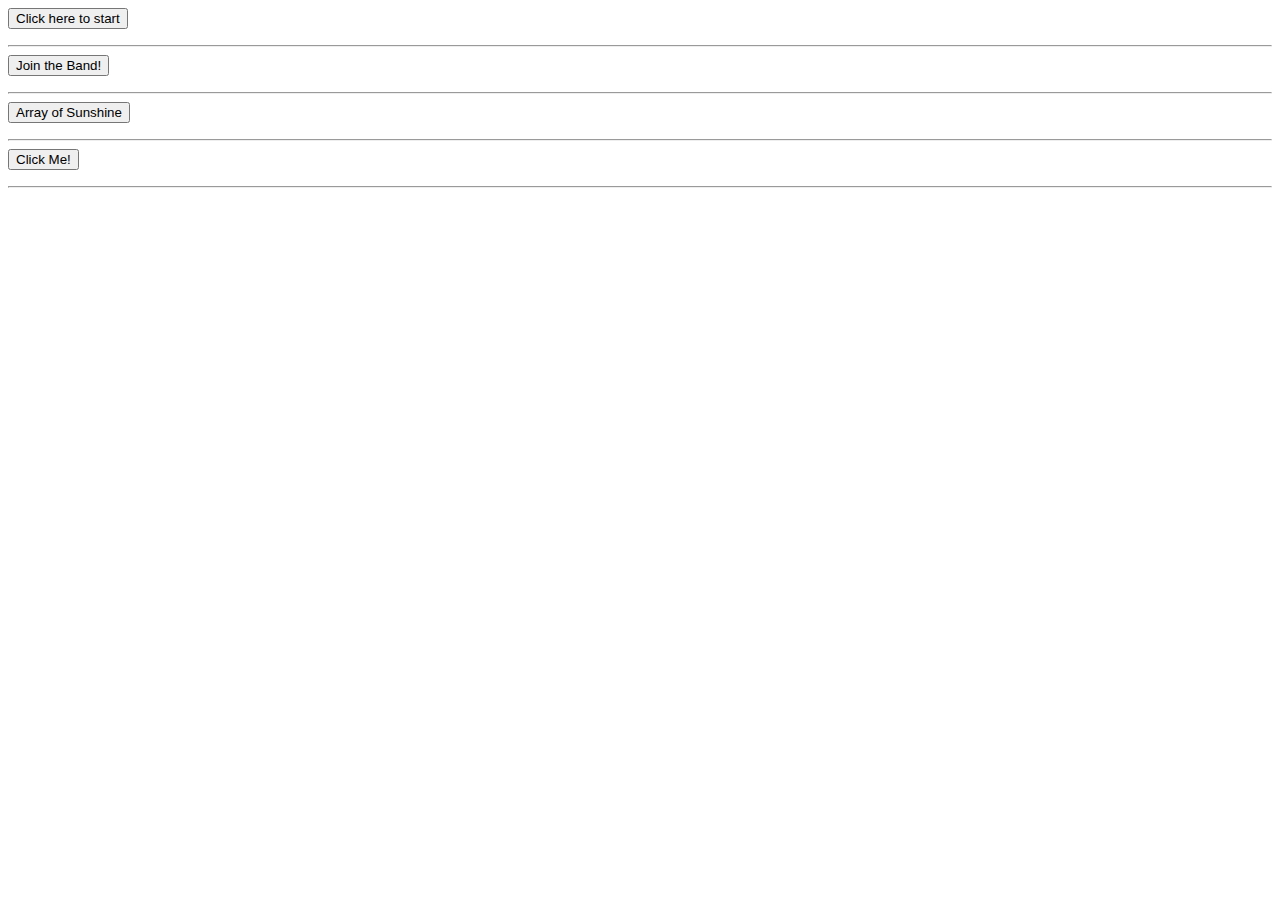
<file: Basic_JavaScript_Projects/Project10_loops_arrays/index.html>
<!DOCTYPE html>
<html lang="en">

<head>
    <meta charset="UTF-8" />
    <title>Project10_loops_array</title>
    <script src="JS/main.js" defer></script>
</head>

<body>
    <!--while loop function-->
    <button onclick="count_to_Ten()">Click here to start</button>
    <p id="Counting_to_Ten"></p>
    <hr />

    <!--For loop function-->
    <button onclick="for_Loop()">Join the Band!</button>
    <p id="List_of_Instruments"></p>
    <hr />

    <!--Array function-->
    <button onclick="color_array()">Array of Sunshine</button>
    <p id="Array"></p>
    <hr />

    <!--Creating an object using let-->
    <button onclick="car()">Click Me!</button>
    <p id="car"></p>
    <hr />
</body>

</html>
</file>
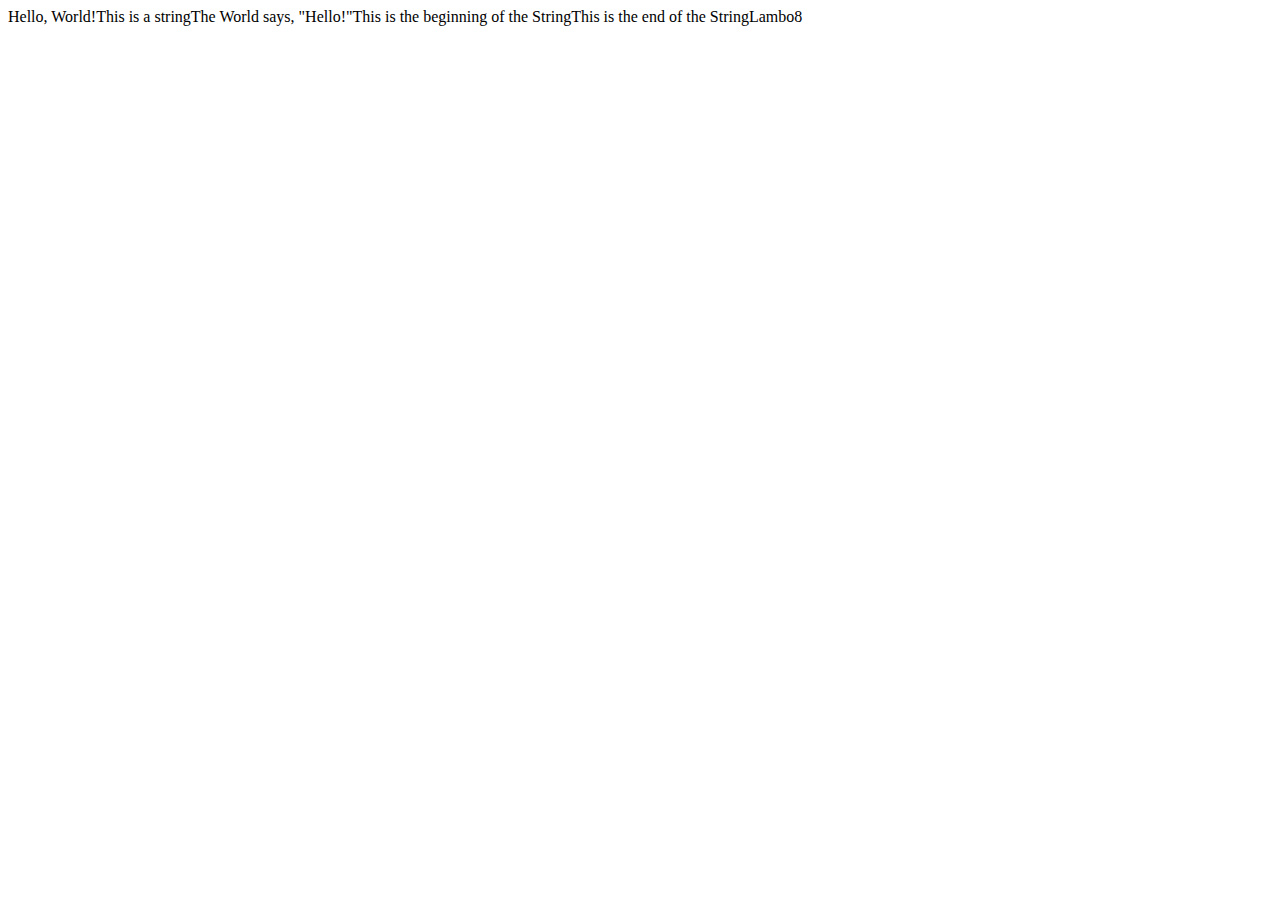
<file: Basic_JavaScript_Projects/Project1_Expressions_Alert/index.html>
<!DOCTYPE html>
<html lang="en">
<head>
    <title>Basic JavaScript Assignment</title>
    <meta charset="UTF-8">
</head>

<body>
    <script src="JS/main.js">
        
    </script>
</body>

</html>
</file>
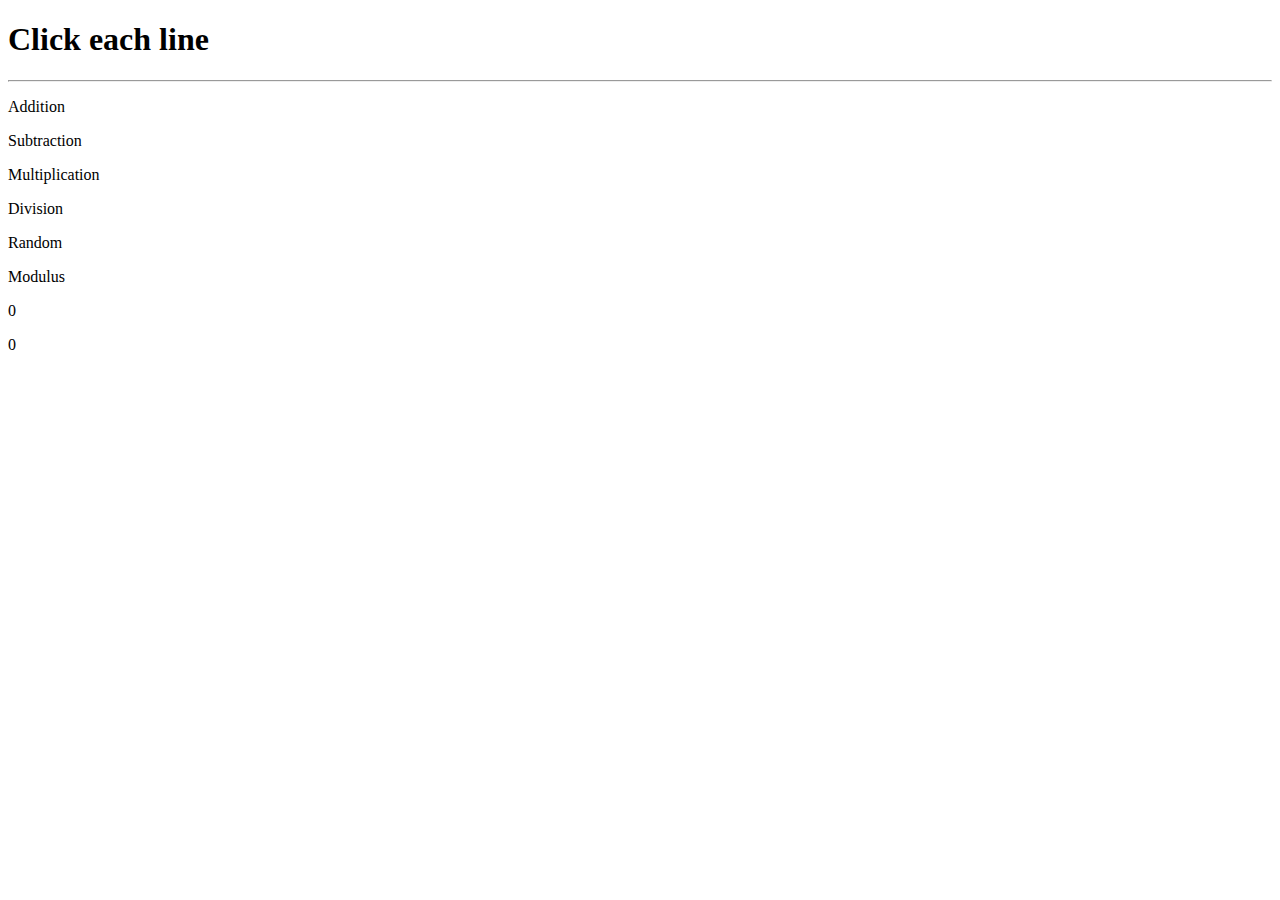
<file: Basic_JavaScript_Projects/Project3_math_operators/index.html>
<!DOCTYPE html>
<html lang="en">
<head>
    <title>JavaScript Function Assignment</title>
    <meta charset="UTF-8">
    <script src="JS/main.js"></script>
</head>

<body>
    <!--Call the JS function-->
    <h1>Click each line</h1>
    <hr>
    <p id = "Add" onclick="addition()">Addition</p>
    <p id = "Sub" onclick="subtraction()">Subtraction</p>
    <p id = "Mlt" onclick="multiplication()">Multiplication</p>
    <p id = "Div" onclick="division()">Division</p>
    <p id = "Ran" onclick="random()">Random</p>
    <p id = "Mod" onclick="modulus_operator()">Modulus</p>
    <p id = "IncrementText" onclick="Increment()">0</p>
    <p id = "DecrementText" onclick="Decrement()">0</p>     
</body>

</html>
</file>
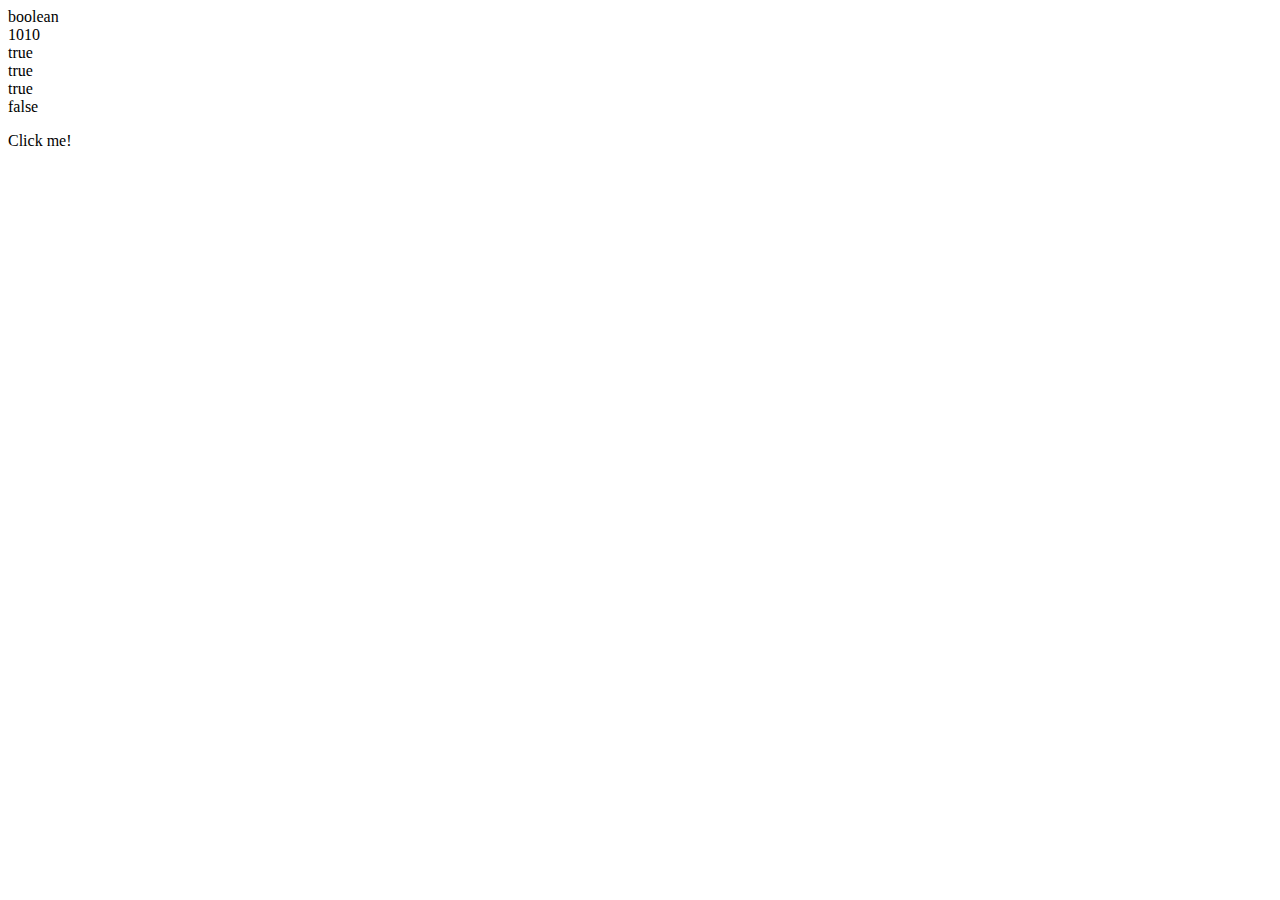
<file: Basic_JavaScript_Projects/Project5_comparisons_type_coercion/index.html>
<!DOCTYPE html>
<html lang="en">
<head>
    <title>Project5_comparisons_type_coercion</title>
    <meta charset="UTF-8">
    <script src="JS/main.js"></script>
</head>

<body>
    <p id="Not" onclick="not_Function()">Click me!</p>
    
</body>

</html>
</file>
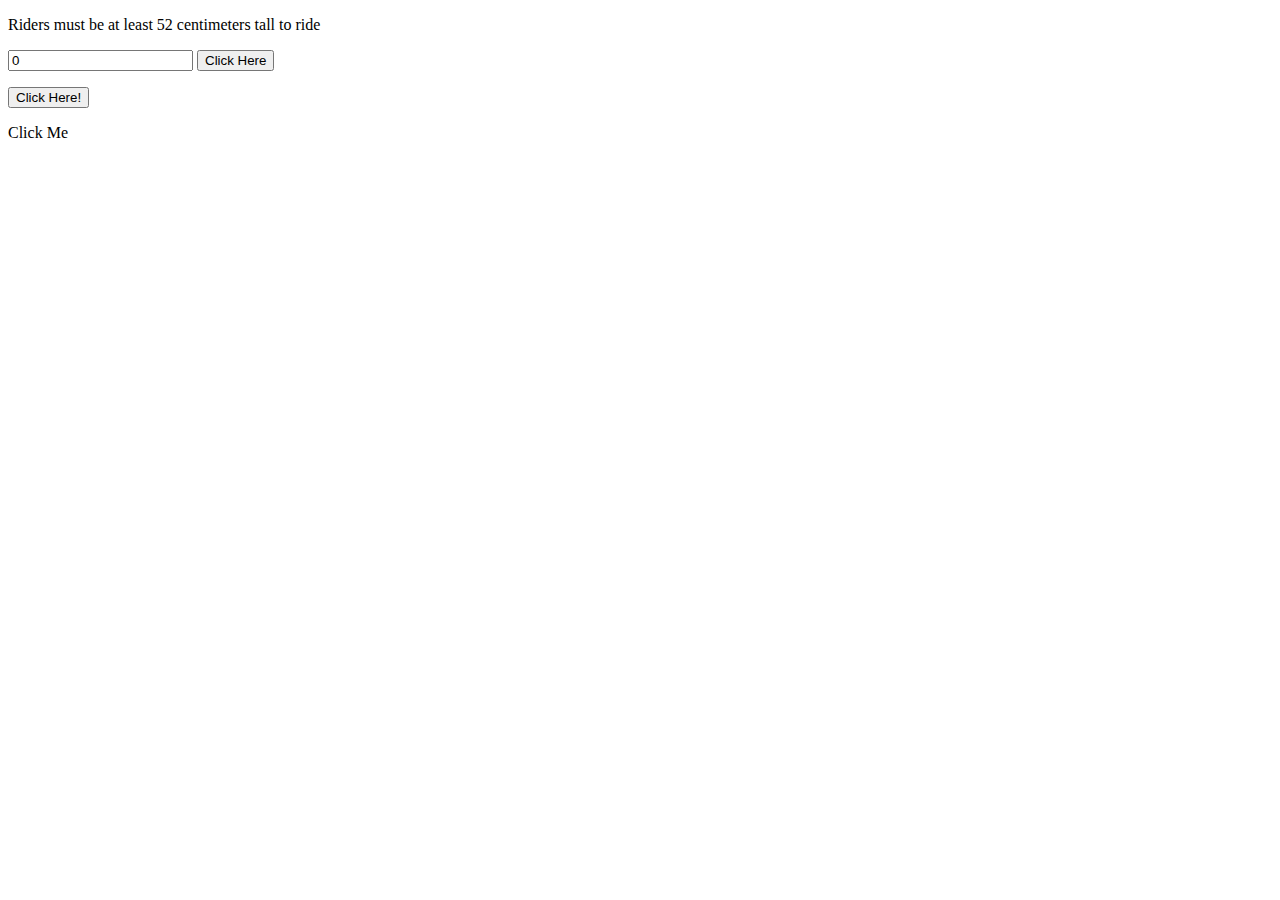
<file: Basic_JavaScript_Projects/Project6_ternary_operators_constructors/index.html>
<!DOCTYPE html>
<html lang="en">
<head>
    <title>Project6_ternary_operators_constructors</title>
    <meta charset="UTF-8">
    <script src="JS/main.js"></script>
</head>

<body>
    <p>Riders must be at least 52 centimeters tall to ride</p>
    <input id="Height" value="0" />
    <button onclick="Ride_Function()">Click Here</button>
    <p id="Ride"></p>

    <!--Calling myFunction-->
    <button onclick="myFunction()">Click Here!</button>
    <p id="Keywords_and_Constructors"></p>

    <!--Calling the nested function add_strings-->
    <p id="Nested_Function" onclick="add_Strings()">Click Me</p>
    
</body>

</html>
</file>
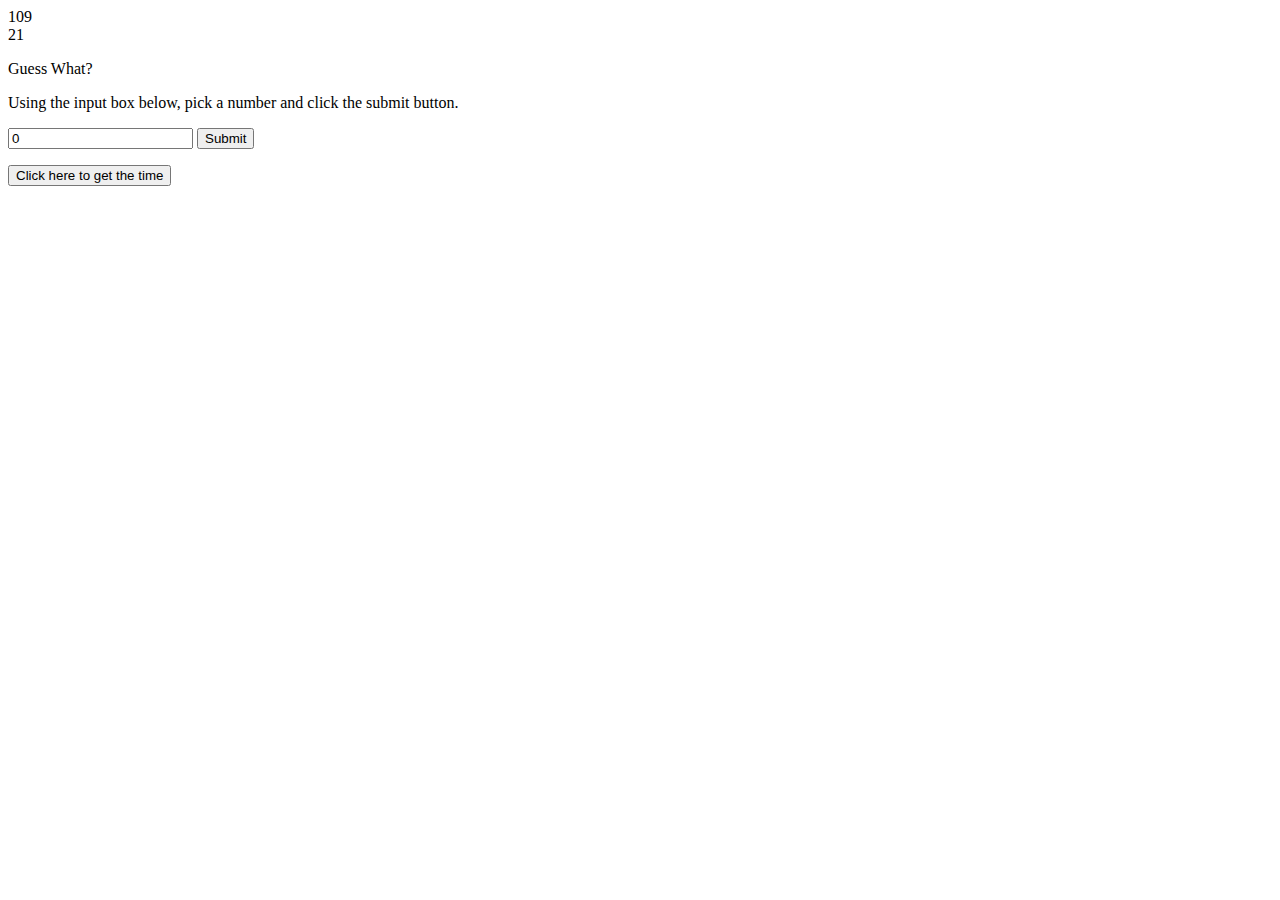
<file: Basic_JavaScript_Projects/Project7_scope_time_function/index.html>
<!DOCTYPE html>
<html lang="en">

<head>
    <meta charset="UTF-8">
    <title>Project7_scope_time_functions</title>
    <script src="JS/main.js"></script>
</head>

<body>
    <!--call get_Date()-->
    <p id="Greeting" onclick="get_Date()">Guess What?</p>

    <!--call get_Reply()-->
    <p>Using the input box below, pick a number and click the submit button.</p>
    <input type="number" value="0" id="userInput">
    <button type="button" onclick="get_Reply()">Submit</button>
    <p id="feedback"></p>

    <!--calling the Time_function()-->
    <p id="Time_of_day"></p>
    <button onclick="Time_function()">Click here to get the time</button>
</body>

</html>
</file>
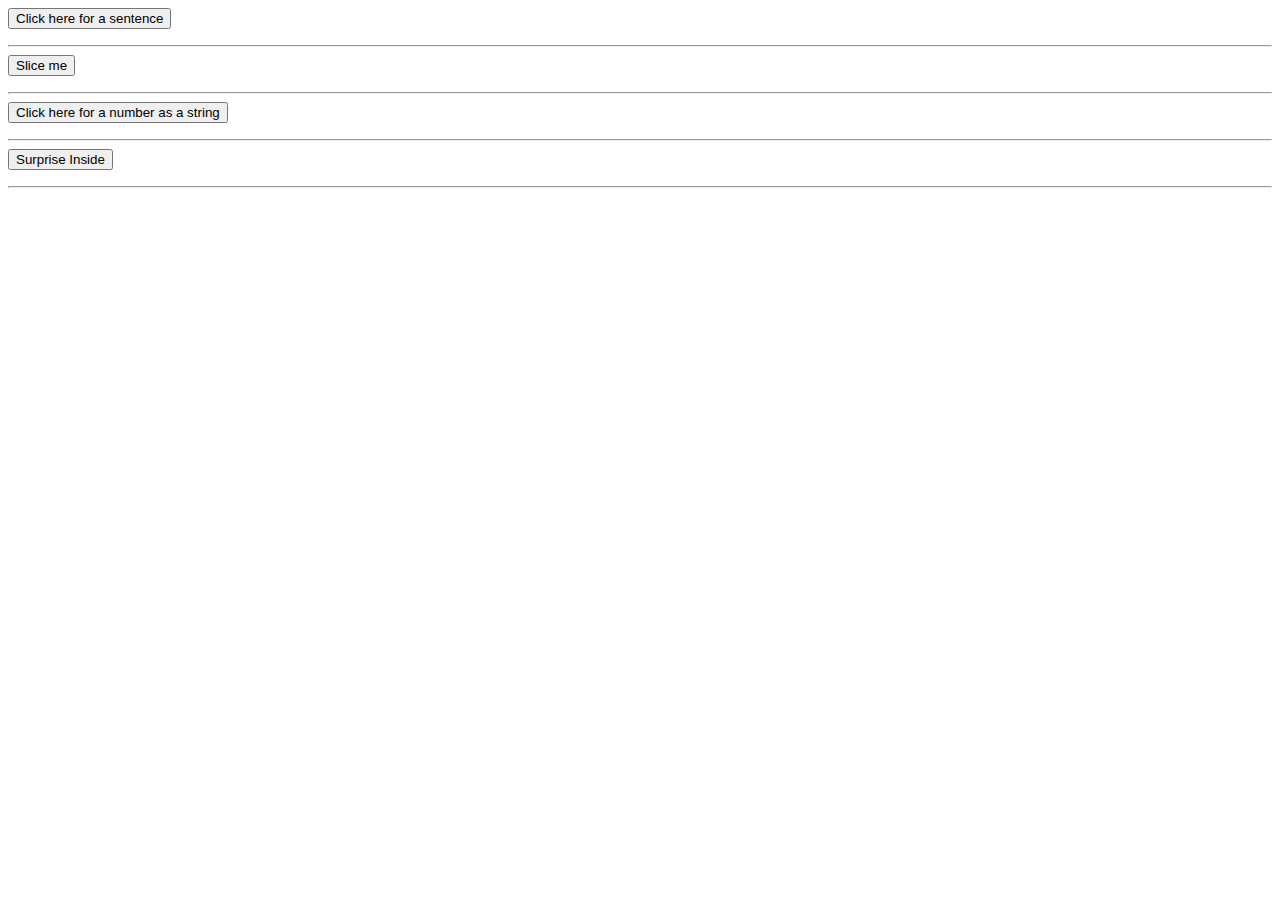
<file: Basic_JavaScript_Projects/Project8_string_methods/index.html>
<!DOCTYPE html>
<html lang="en">

<head>
    <meta charset="UTF-8">
    <title>Project8_string_methods</title>
    <script src="JS/main.js"></script>
</head>
<body>
    <!--.concat() method-->
    <button onclick="full_sentence()">Click here for a sentence</button>
    <p id="StringMethod"></p>
    <hr />

    <!--.slice() method-->
    <button onclick="slice_Method()">Slice me</button>
    <p id="Slice"></p>
    <hr />

    <!--.toString() method-->
    <button onclick="string_Method()">Click here for a number as a string</button>
    <p id="ToString"></p>
    <hr />

    <!--.toPrecision() method-->
    <button onclick="precision_method()">Surprise Inside</button>
    <p id="SpecificLength"></p>
    <hr />
</body>
</html>
</file>
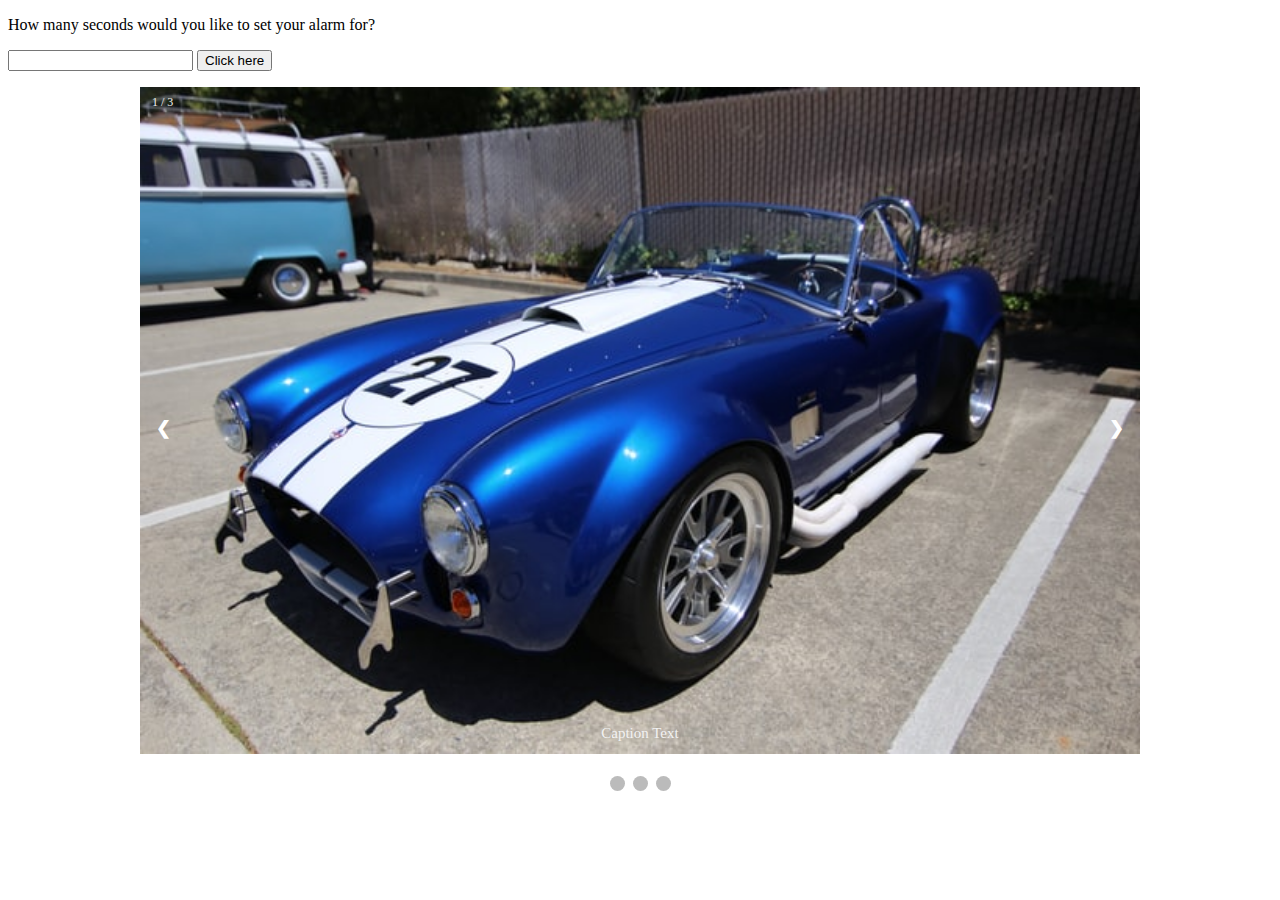
<file: Basic_JavaScript_Projects/Project9_countdown_slideshow/index.html>
<!DOCTYPE html>
<html lang="en">

<head>
    <meta charset="UTF-8">
    <title>Project9_countdown_slideshow</title>
    <link rel="stylesheet" type="text/css" href="CSS/main.css">
  </head>
<body>
    <p>How many seconds would you like to set your alarm for?</p>
    <input id="seconds" value="" />
    <button onclick="countdown()">Click here</button>
    <p id="timer"></p>


    <!-- Slideshow container -->
<div class="slideshow-container">

    <!-- Full-width images with number and caption text -->
    <div class="mySlides fade">
      <div class="numbertext">1 / 3</div>
      <img src="car1.jpg" style="width:100%">
      <div class="text">Caption Text</div>
    </div>
  
    <div class="mySlides fade">
      <div class="numbertext">2 / 3</div>
      <img src="car2.jpg" style="width:100%">
      <div class="text">Caption Two</div>
    </div>
  
    <div class="mySlides fade">
      <div class="numbertext">3 / 3</div>
      <img src="car3.jpg" style="width:100%">
      <div class="text">Caption Three</div>
    </div>
  
    <!-- Next and previous buttons -->
    <a class="prev" onclick="plusSlides(-1)">&#10094;</a>
    <a class="next" onclick="plusSlides(1)">&#10095;</a>
  </div>
  <br>
  
  <!-- The dots/circles -->
  <div style="text-align:center">
    <span class="dot" onclick="currentSlide(1)"></span>
    <span class="dot" onclick="currentSlide(2)"></span>
    <span class="dot" onclick="currentSlide(3)"></span>
  </div>

    <script src="JS/main.js"></script>
</body>
</html>
</file>
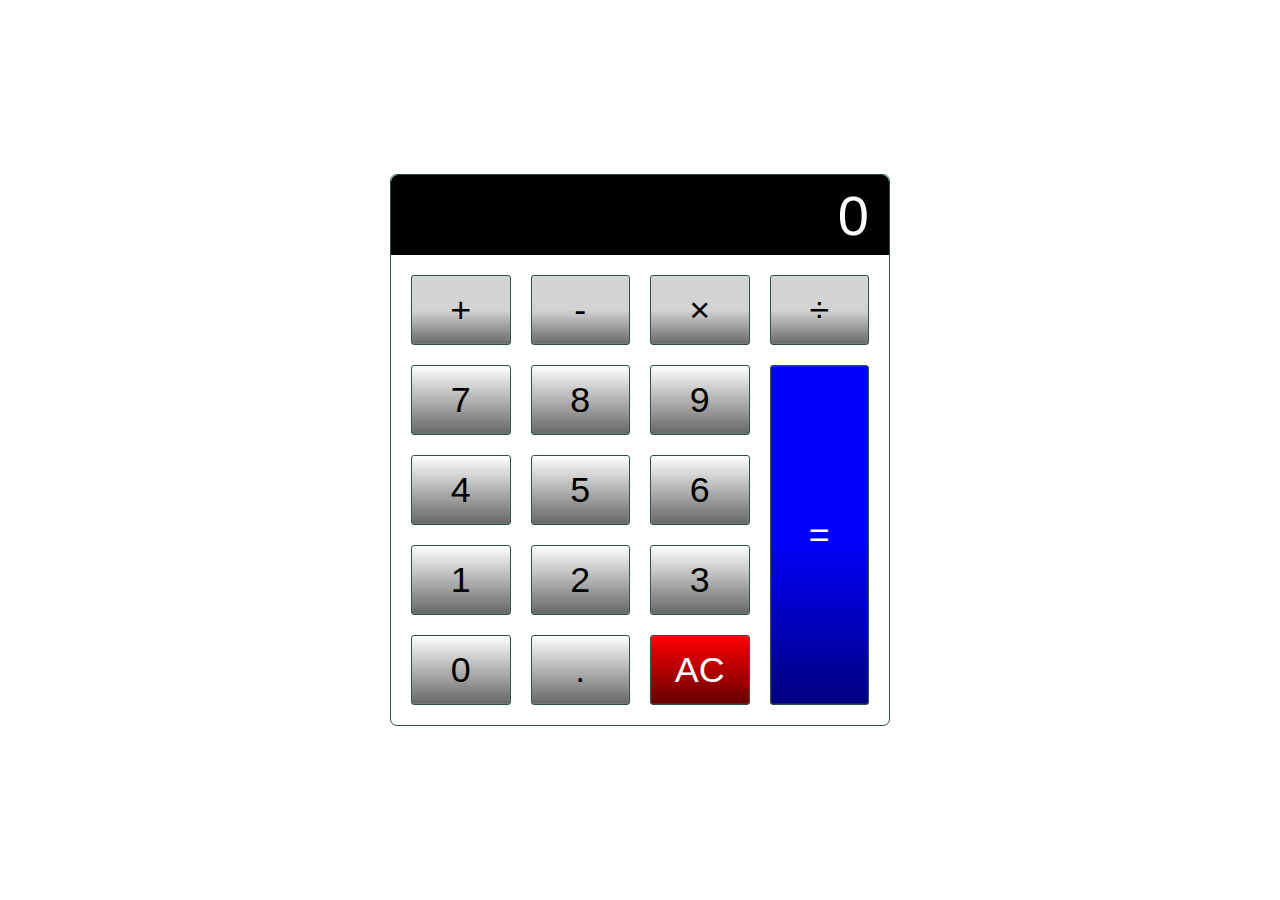
<file: Basic_JavaScript_Projects/calculator.html>
<!DOCTYPE html>
<html lang="en">
    <head>
        <meta charset="UTF-8">
        <meta name="viewport" content="width=device-width, initial-scale=1.0">
        <meta http-equiv="X-UA-Compatible" content="ie=edge">
        <title>Calculator</title>
        <link rel="stylesheet" href="CSS/Calculator_CSS.css">
     
    </head>

    <body>
        <!--This is the main div container that will display the calculator-->
        <div class="calculator">
            <!--This input displays the result of the calculator-->
            <input type="text" class="calculator-screen" value="0" disabled>
            <!--This section displays all buttons that a user can press to make a calculation-->
            <div class="calculator-keys">

                <button type="button" class="operator" value="+">+</button>
                <button type="button" class="operator" value="-">-</button>
                <button type="button" class="operator" value="*">&times;</button>
                <button type="button" class="operator" value="/">&divide;</button>

                <button type="button" value="7">7</button>
                <button type="button" value="8">8</button>
                <button type="button" value="9">9</button>

                <button type="button" value="4">4</button>
                <button type="button" value="5">5</button>
                <button type="button" value="6">6</button>

                <button type="button" value="1">1</button>
                <button type="button" value="2">2</button>
                <button type="button" value="3">3</button>

                <button type="button" value="0">0</button>
                <button type="button" class="decimal function" value=".">.</button>
                <button type="button" class="all-clear function" value="all-clear">AC</button>

                <button type="button" class="equal-sign operator" value="=">=</button>
            </div>
        </div>

        <script src="./Javascript/Calculator_Javascript.js"></script>

    </body>

</html>
</file>
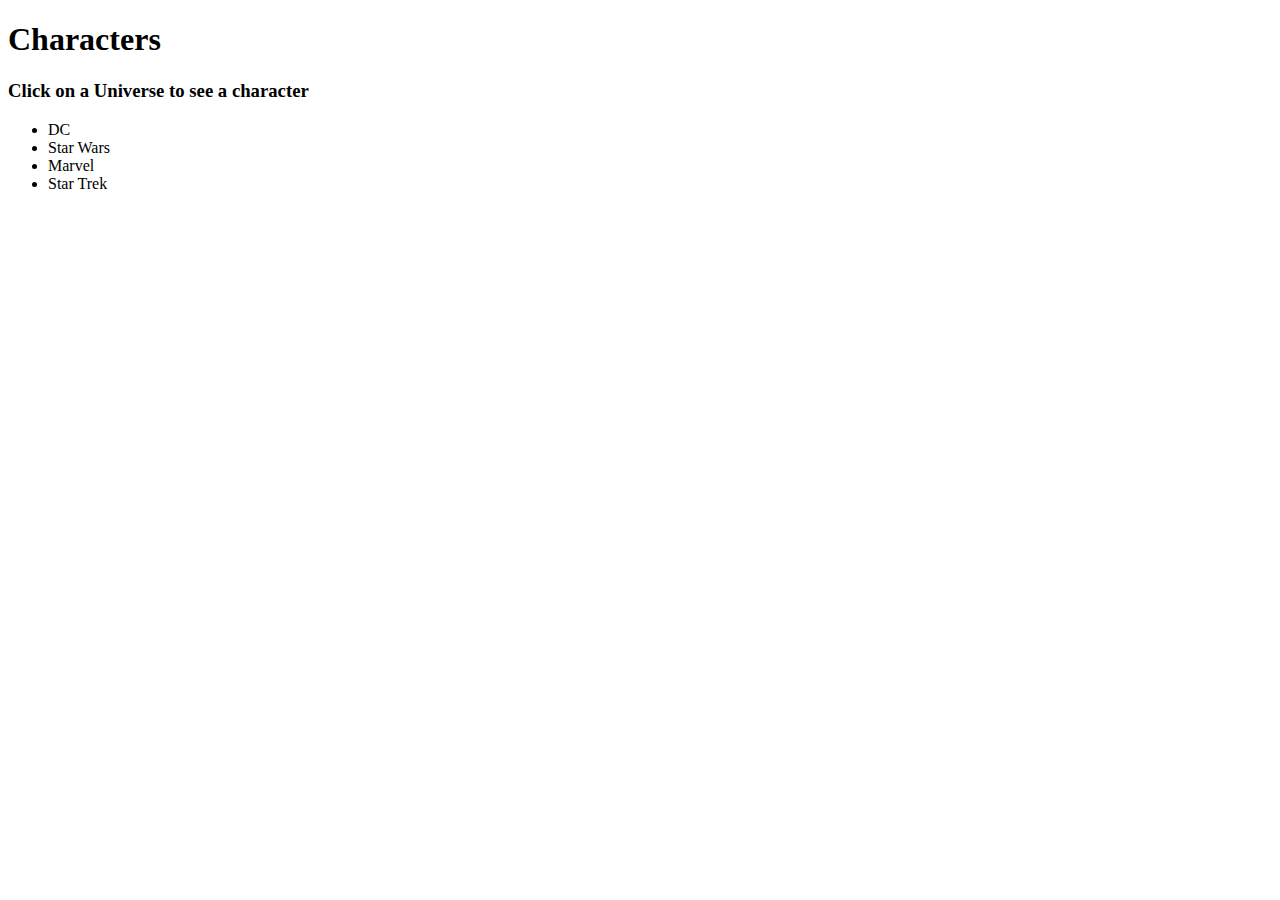
<file: Basic_JavaScript_Projects/HTML_3.html>
<!DOCTYPE html>
<html lang="en">

<head>
    <meta charset="UTF-8" />
    <title>Data_Attributes</title>
    <script src="JavaScript_3.js"></script>
</head>

<body>
    <h1>Characters</h1>
    <h3>Click on a Universe to see a character</h3>

    <ul>
        <li onclick="displayType(this)" id="DC" data-character-type="Batman">DC</li>
        <li onclick="displayType(this)" id="Star Wars" data-character-type="Luke Skywalker">Star Wars</li>
        <li onclick="displayType(this)" id="Marvel" data-character-type="Thor">Marvel</li>
        <li onclick="displayType(this)" id="Star Trek" data-character-type="Jean-Luc Picard">Star Trek</li>
    </ul>
</body>

</html>
</file>
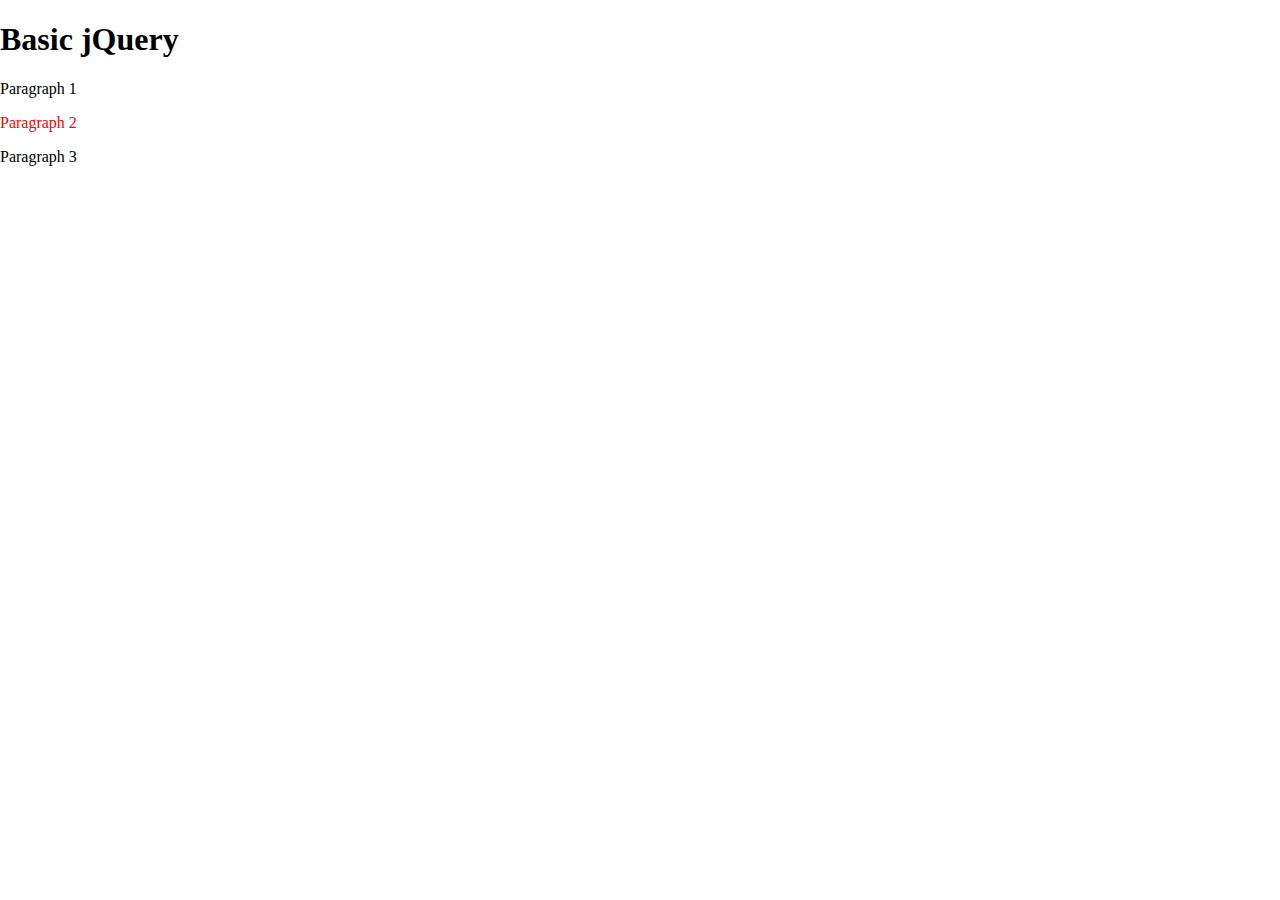
<file: Basic_JavaScript_Projects/JQuery/JQuery.html>
<!DOCTYPE html>
<html>
    <head>
        <!--Link to the google apt jquery files-->
        <script src="https://ajax.googleapis.com/ajax/libs/jquery/3.4.0/jquery.min.js"></script>   
    </head>
    <script>
        //Wait until the document is loaded before running any query
        $(document).ready(function()
        //Selects the HTML element to append content-->
        {
            $("html").append (
                //Content to be added to the HTML element
                "<body>\
                    <div id='container'>\
                        <div id='inner'>\
                            <h1>Basic jQuery</h1>\
                            <p id='1'>Paragraph 1</p>\
                            <p id='2'>Paragraph 2</p>\
                            <p id='3'>Paragraph 3</p>\
                        </div>\
                    </div>\
                </body>"
            );
            //Using jQuery to add CSS to the HTML element with id = '2'
            $("#2").css({"color":"red"});
            //Click function to hide the h1 element when the element with
            //id = '3' is clicked
            $("#3").click(function()
            {
                $("h1").hide();
            });
        });
    </script>
</html>
</file>
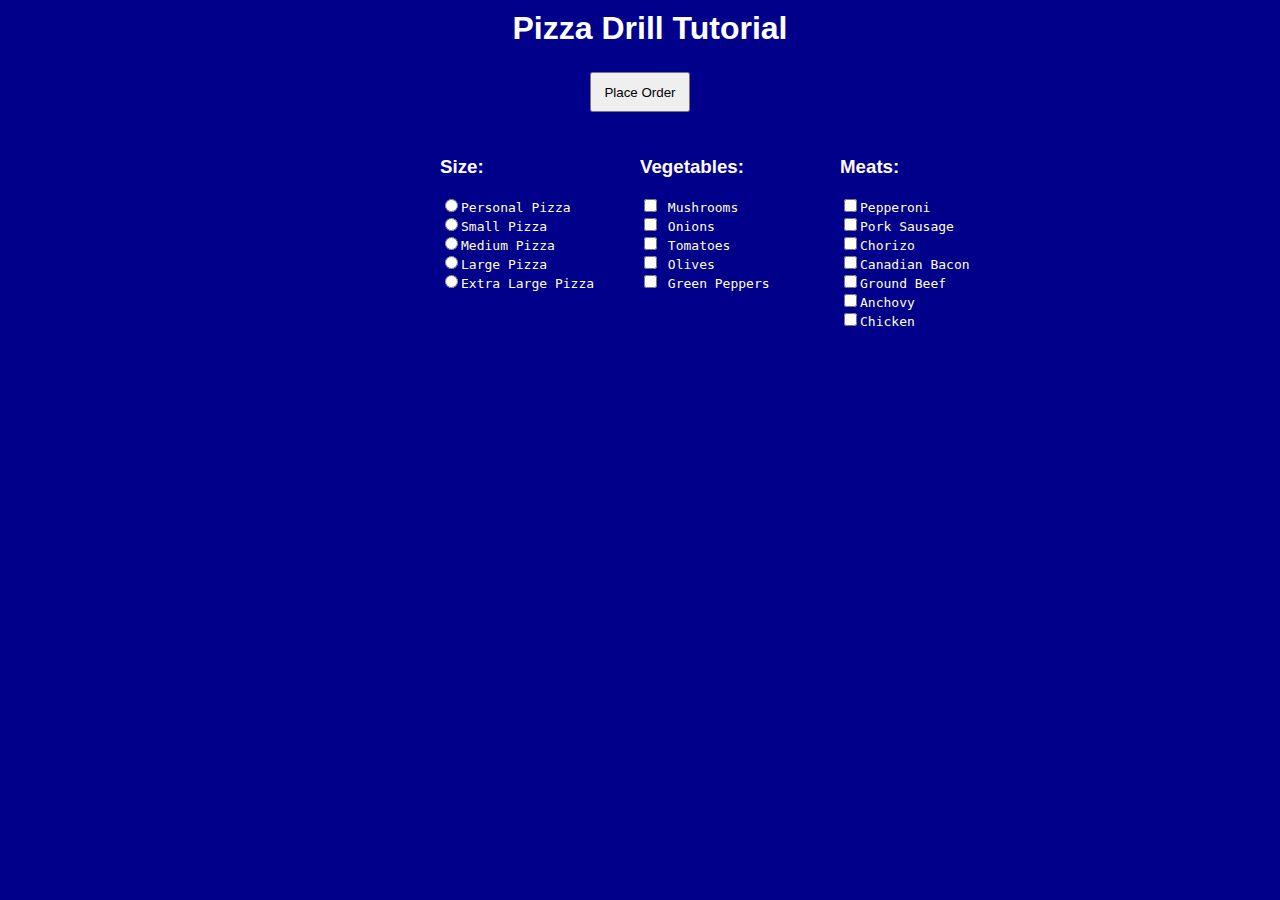
<file: Basic_JavaScript_Projects/Pizza_Project/Pizza.html>
<!DOCTYPE html>
<html lang="en">
    <head>
        <title>Pizza Drill Demo</title>
        <meta http-equiv="Content-Type" content="text/html"; charset="UTF-8">
        <meta content="width=device-width,initial-scale=1.0" name="viewport">
        <link rel="stylesheet" type="text/css" href="Pizza_CSS/Pizza.css"/>
    </head>
    <body>
        <div id="menuBG">
            <h1 style="margin: 0 0px 0 20px;">Pizza Drill Tutorial</h1>
            <input id="btnOrder" type="button" onclick="getReceipt()"
            value="Place Order">
            <form id="frmMenu">
                <div class="menu left">
                    <h3>Size:</h3>
                    <input class="size" type="radio" name="Size" value="Personal Pizza">Personal Pizza<br>
                    <input class="size" type="radio" name="Size" value="Small Pizza">Small Pizza<br>
                    <input class="size" type="radio" name="Size" value="Medium Pizza">Medium Pizza<br>
                    <input class="size" type="radio" name="Size" value="Large Pizza">Large Pizza<br>
                    <input class="size" type="radio" name="Size" value="Extra Large Pizza">Extra Large Pizza<br>
                </div>

                <div class="menu center">
                    <h3>Vegetables:</h3>
                    <input class="toppings" type="checkbox" name="Topping" value="Mushrooms"> Mushrooms<br>
                    <input class="toppings" type="checkbox" name="Topping" value="Onions"> Onions<br>
                    <input class="toppings" type="checkbox" name="Topping" value="Tomatoes"> Tomatoes<br>
                    <input class="toppings" type="checkbox" name="Topping" value="Olives"> Olives<br>
                    <input class="toppings" type="checkbox" name="Topping" value="Green Peppers"> Green Peppers<br>
                </div>
                
                <div class="menu right">
                    <h3>Meats:</h3>
                    <input class="toppings" type="checkbox" name="Topping" value="Pepperoni">Pepperoni<br>
                    <input class="toppings" type="checkbox" name="Topping" value="Pork Sausage">Pork Sausage<br>
                    <input class="toppings" type="checkbox" name="Topping" value="Chorizo">Chorizo<br>
                    <input class="toppings" type="checkbox" name="Topping" value="Canadian Bacon">Canadian Bacon<br>
                    <input class="toppings" type="checkbox" name="Topping" value="Ground Beef">Ground Beef<br>
                    <input class="toppings" type="checkbox" name="Topping" value="Anchovy">Anchovy<br>
                    <input class="toppings" type="checkbox" name="Topping" value="Chicken">Chicken<br>
                </div>
                <div id="cart">
                    <div id="showText"></div>
                    <div id="totalPrice"></div>
                </div>
            </form>
        </div>
        <script src="Pizza_JavaScript/Pizza.js" defer></script>
    </body>
</html>
</file>
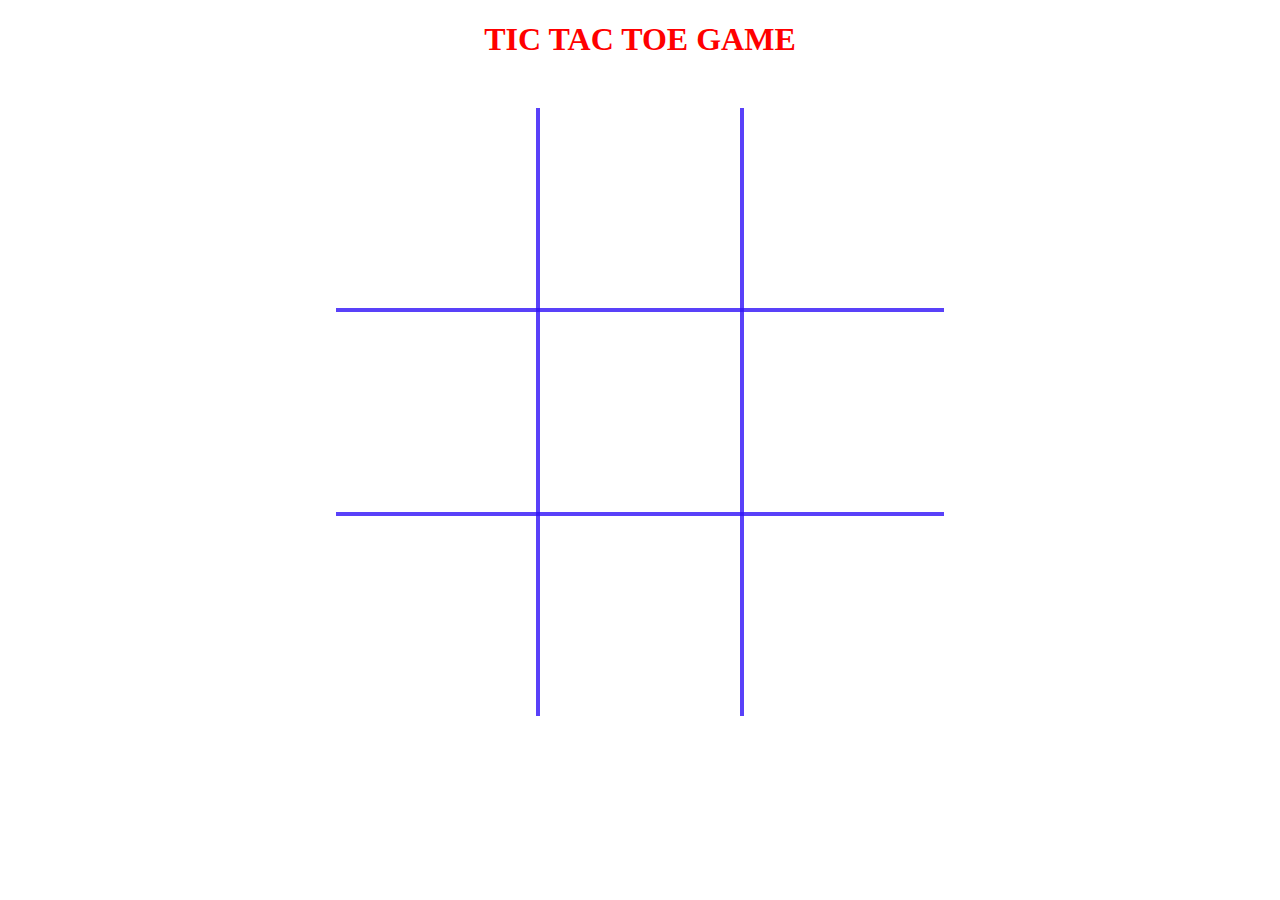
<file: Basic_JavaScript_Projects/TicTacToe/TicTacToe.html>
<!DOCTYPE html>
<html lang="en">
    <head>
        <title>Tic Tac Toe Online</title>
        <h1>TIC TAC TOE GAME</h1>
        <meta charset="UTF-8">
        <meta name="viewport" content="width=device-width, initial-scale=1.0">
        <link rel="stylesheet" type="text/css" href="css/game.css">
        
    </head>

    <body id="body">
        <!--This container is needed to overlay our canvas over our table-->
        <div class="center-container">
            <!--NOTE: Canvas width and height must be within the element-->
            <canvas id="win-lines" width="608" height="608"></canvas>
            <table>
                <tr>
                    <td id="0" onclick="placeXorO('0')"></td>
                    <td id="1" onclick="placeXorO('1')"></td>
                    <td id="2" onclick="placeXorO('2')"></td>
                </tr>
                <tr>
                    <td id="3" onclick="placeXorO('3')"></td>
                    <td id="4" onclick="placeXorO('4')"></td>
                    <td id="5" onclick="placeXorO('5')"></td>
                </tr>
                <tr>
                    <td id="6" onclick="placeXorO('6')"></td>
                    <td id="7" onclick="placeXorO('7')"></td>
                    <td id="8" onclick="placeXorO('8')"></td>
                </tr>
            </table>
        </div>
        <script src="js/tictactoe.js"></script>
    </body>

</html>
</file>
<file: Basic_JavaScript_Projects/Project9_countdown_slideshow/CSS/main.css>
* {box-sizing:border-box}

/* Slideshow container */
.slideshow-container {
  max-width: 1000px;
  position: relative;
  margin: auto;
}

/* Hide the images by default */
.mySlides {
  display: none;
}

/* Next & previous buttons */
.prev, .next {
  cursor: pointer;
  position: absolute;
  top: 50%;
  width: auto;
  margin-top: -22px;
  padding: 16px;
  color: white;
  font-weight: bold;
  font-size: 18px;
  transition: 0.6s ease;
  border-radius: 0 3px 3px 0;
  user-select: none;
}

/* Position the "next button" to the right */
.next {
  right: 0;
  border-radius: 3px 0 0 3px;
}

/* On hover, add a black background color with a little bit see-through */
.prev:hover, .next:hover {
  background-color: rgba(0,0,0,0.8);
}

/* Caption text */
.text {
  color: #f2f2f2;
  font-size: 15px;
  padding: 8px 12px;
  position: absolute;
  bottom: 8px;
  width: 100%;
  text-align: center;
}

/* Number text (1/3 etc) */
.numbertext {
  color: #f2f2f2;
  font-size: 12px;
  padding: 8px 12px;
  position: absolute;
  top: 0;
}

/* The dots/bullets/indicators */
.dot {
  cursor: pointer;
  height: 15px;
  width: 15px;
  margin: 0 2px;
  background-color: #bbb;
  border-radius: 50%;
  display: inline-block;
  transition: background-color 0.6s ease;
}

.active, .dot:hover {
  background-color: #717171;
}

/* Fading animation */
.fade {
  animation-name: fade;
  animation-duration: 1.5s;
}

@keyframes fade {
  from {opacity: .4}
  to {opacity: 1}
}
</file>
<file: Basic_JavaScript_Projects/CSS/Calculator_CSS.css>
html
{
    font-size: 70%;
    box-sizing: border-box;
}

*, *::before, *::after
{
    margin: 0;
    padding: 0;
    box-sizing: inherit;
}

.calculator
{
    border: 1.2px solid darkslategray;
    border-radius: 7px;
    position: absolute;
    top: 50%;
    left: 50%;
    transform: translate(-50%, -50%);
    width: 500px;
}

.calculator-screen
{
    width: 100%;
    font-size: 5rem;
    height: 80px;
    border: none;
    background-color: black;
    color: white;
    text-align: right;
    padding-right: 20px;
    padding-left: 20px;
    border-radius: 7px 7px 0px 0px;
}

button
{
    height: 70px;
    border-radius: 3px;
    border: 1px solid darkslategray;
    background-color: transparent;
    font-size: 3.2rem;
    color: black;
    background-image: linear-gradient(to bottom, transparent, transparent -50%, rgba(0,0,0,0.6));
    text-shadow: 0 1px rgba(255, 255, 255, .04);
    /*Each value box is separated by a comma ',' after the rgba values*/
    box-shadow: inset 0 0 0 1px rgba(255, 255, 255, .05),
    inset 0 1px 0 0 rgba(255, 255, 255, .05),
    inset 0 -1px 0 0 rgba(255, 255, 255, .05),
    0 1px 0 0 rgba(255, 255, 255, .05);
}

button:hover
{
    background-color: #e1e1e1;
}

.operator
{
    color: black;
    background-image: linear-gradient(to bottom, transparent, transparent 50%, rgba(0,0,0,0.5));
    background-color: lightgray;
}

.all-clear
{
    background-color: red;
    border-color: darkslategray;
    color: #ffffff;
}

.equal-sign
{
    background-color: blue;
    border-color: darkslategray;
    color: #fff;
    height: 100%;
    grid-area: 2/4/6/5;
}

.equal-sign:hover
{
    background-color: darkblue;
}

.calculator-keys
{
    display: grid;
    grid-template-columns: repeat(4, 1fr);
    grid-gap: 20px;
    padding: 20px;
}
</file>
<file: Basic_JavaScript_Projects/Pizza_Project/Pizza_CSS/Pizza.css>
body 
{
	background-color: darkblue;
}

h1 
{
	font-family: Helvetica;
	color: white;
	text-align: center;
}
h3 
{
	font-family: Arial;
	color: snow;
}

div 
{
	color: lightyellow;
    font-family: Monospace
}


#menuBG
{
    width: 400px;
    height: 470px;
    margin: 10px auto;
}

#frmMenu
{
    width: 600px;
    height: 200px;
}

#totalPrice
{
    width: 200px;
    height: 190px;
    margin: 20px auto;
    float: right;
}

.left
{
    width: 200px;
    height: 200px;
    float: left;
}

.right
{
    width: 200px;
    height: 200px;
    float: right;
}

.center 
{
	width:200px;
	height:200px;
	float:left;
}

#showText
{
    width: 200px;
    height: 190px;
    margin: 0px auto;
    float: left;
}

#cart
{
    top: 0;margin: 0px auto;
    width: 400px;
    height: 200px;
}

#btnOrder
{
    margin: 10px 0px 0px 100px;
    width: 100px;
    height: 40px;
    display: block;
    margin: 25px auto;
}
</file>
<file: Basic_JavaScript_Projects/TicTacToe/css/game.css>
/*This container includes our table and our canvass.*/
.center-container
{
    /*This property sets the width of our container.*/
    width: 608px;
    /*This property centers our container.*/
    margin: auto;
    /*50px down from the top.*/
    margin-top: 50px;
}

table
{
    /*This property collapses table border into 1 border*/
    border-collapse: collapse;
    /*This hides outer borders no table.*/
    border-style: hidden;
}

td
{
    /*This property changes the cursor to the index finger hand when we hover over td elements.*/
    cursor: pointer;
    /*This property sets our table border style.*/
    border: 4px solid rgba(47, 17, 247, 0.8);
    /*This property removes default padding.*/
    padding: 0px;
    width: 200px;
    height: 200px;
    filter: contrast(3);
}

canvas
{
    /*This property sets the position of our canvas to the left corner of our container.*/
    position: absolute;
    /*This property places our canvas over the top of our table.*/
    z-index: 10;
    /*This property makes our canvas invisible.*/
    pointer-events: none;
}

h1
{
    text-align: center;
    color: red;
}
</file>
